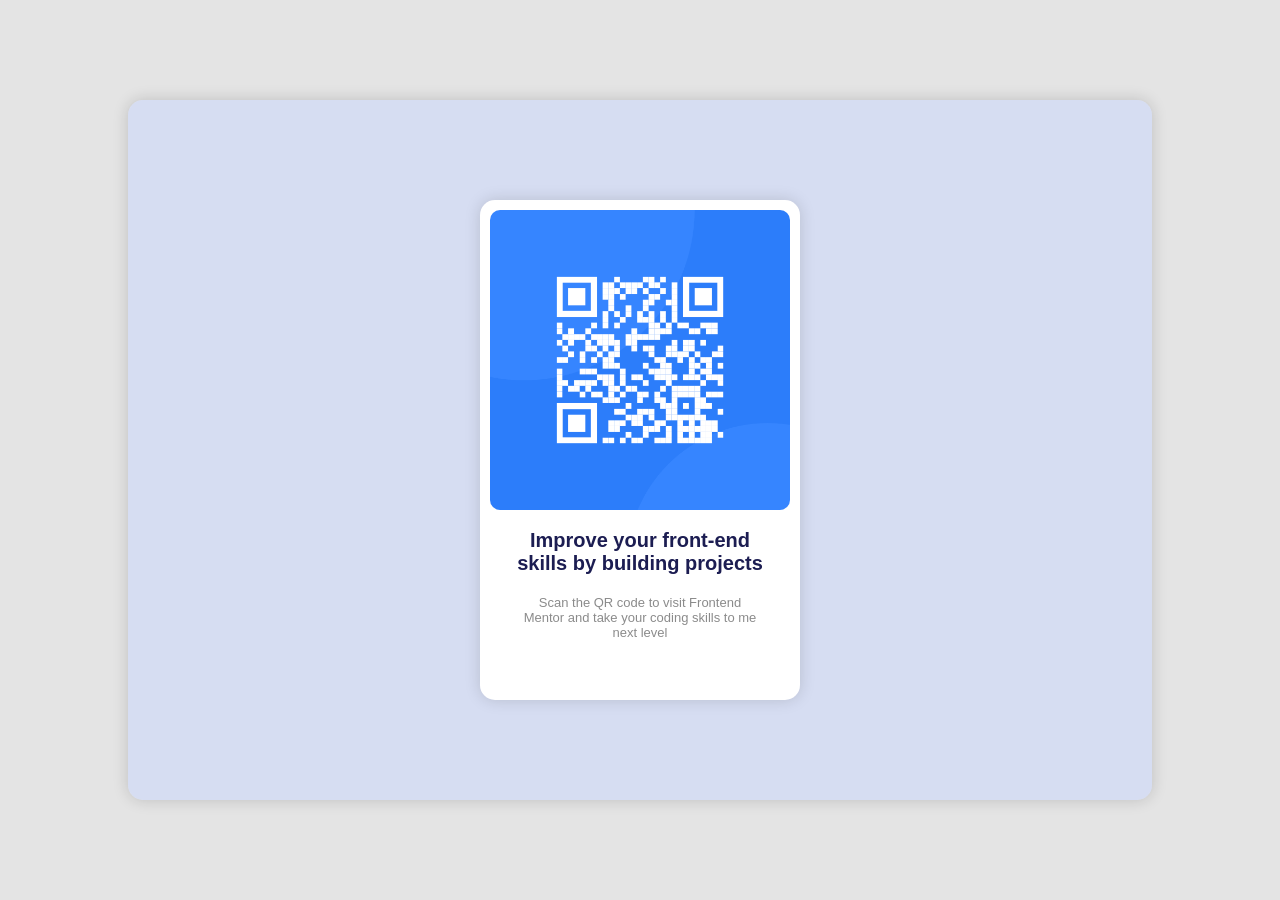
<file: index.html>
<!DOCTYPE html>
<html lang="en">
<head>
    <meta charset="UTF-8">
    <meta name="viewport" content="width=device-width, initial-scale=1.0">
    <title>Document</title>
    <link rel="stylesheet" href="css/style.css">
    <link rel="stylesheet" href="css/desktopscreen.css">
    <link rel="shortcut icon" href="img/favicon-32x32.png" type="image/png">
</head>
<body>
    <main>
        <div class="back">
            <div class="container">
                <img src="img/image-qr-code.png" alt="qr code">
                <h2>Improve your front-end skills by building projects</h2>
                <p>Scan the QR code to visit Frontend Mentor and take your coding skills to me next level</p>
            </div>
        </div>

    </main>
</body>
</html>
</file>
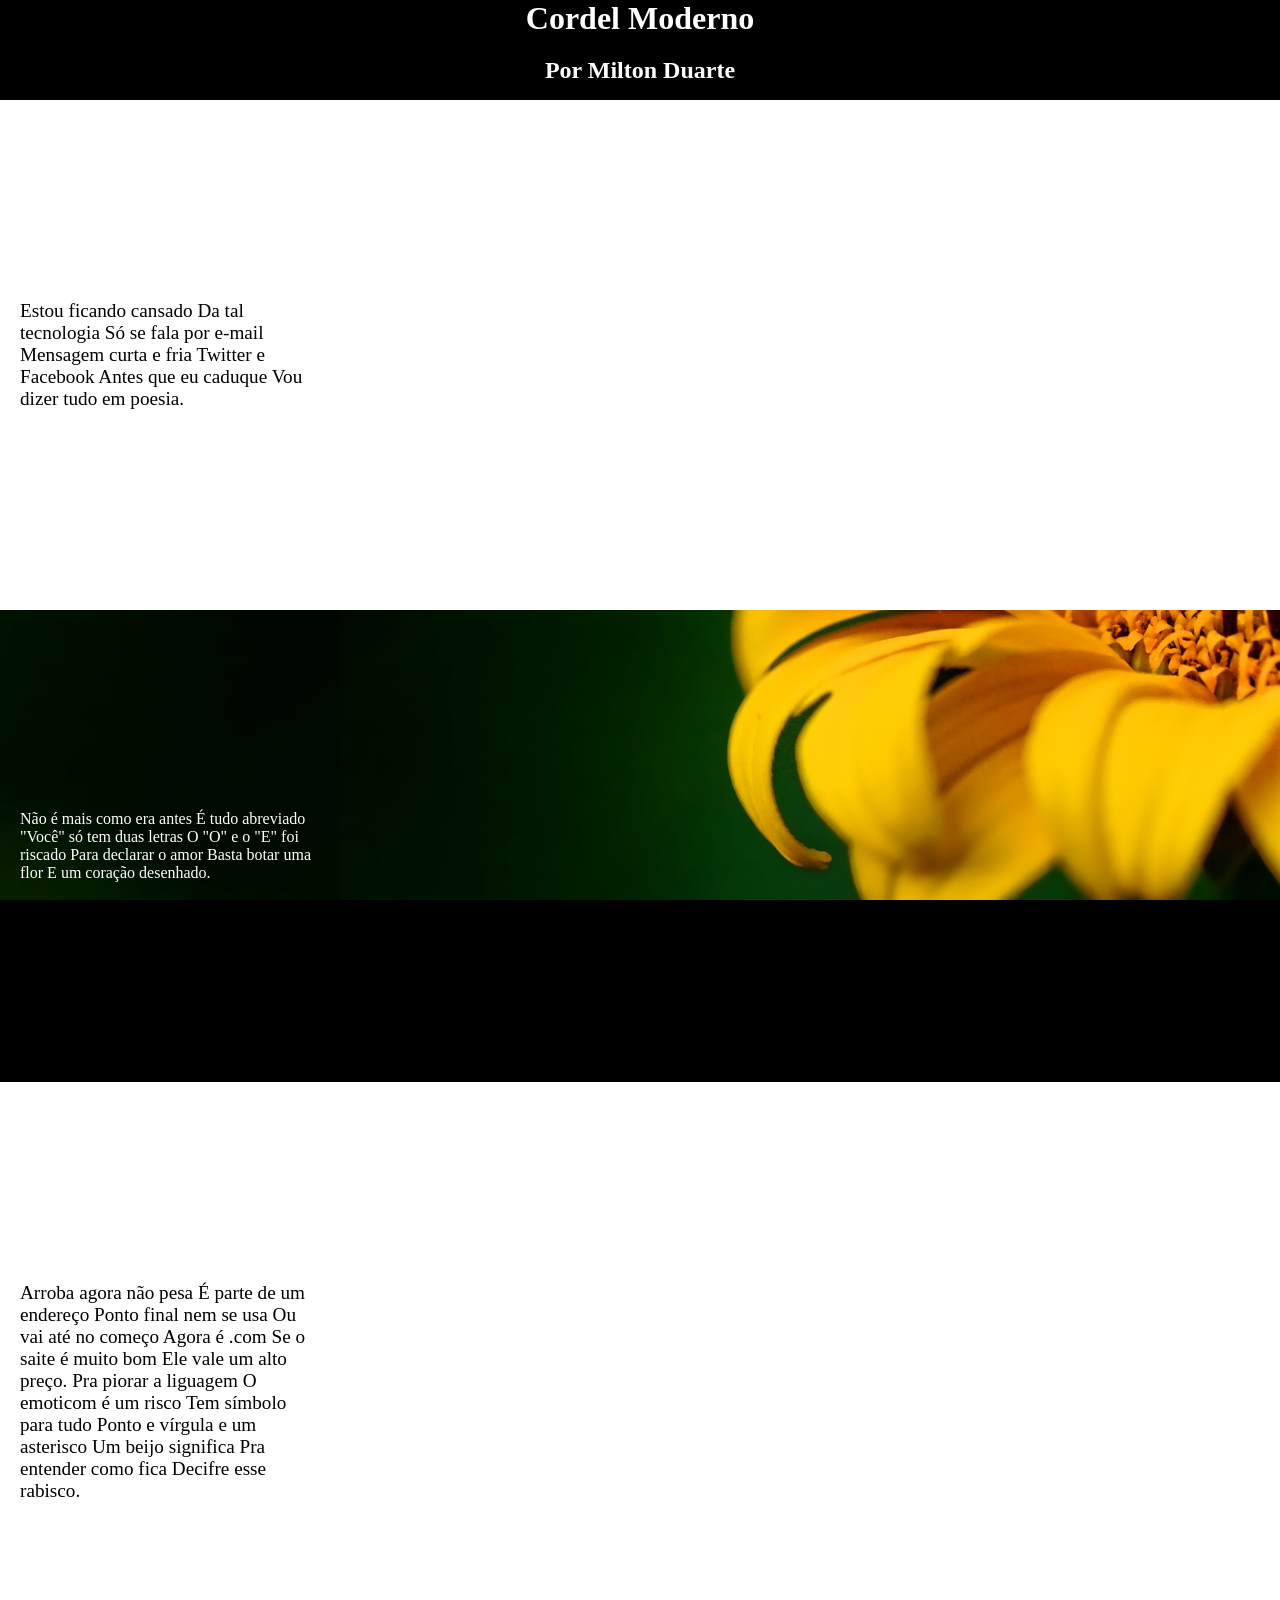
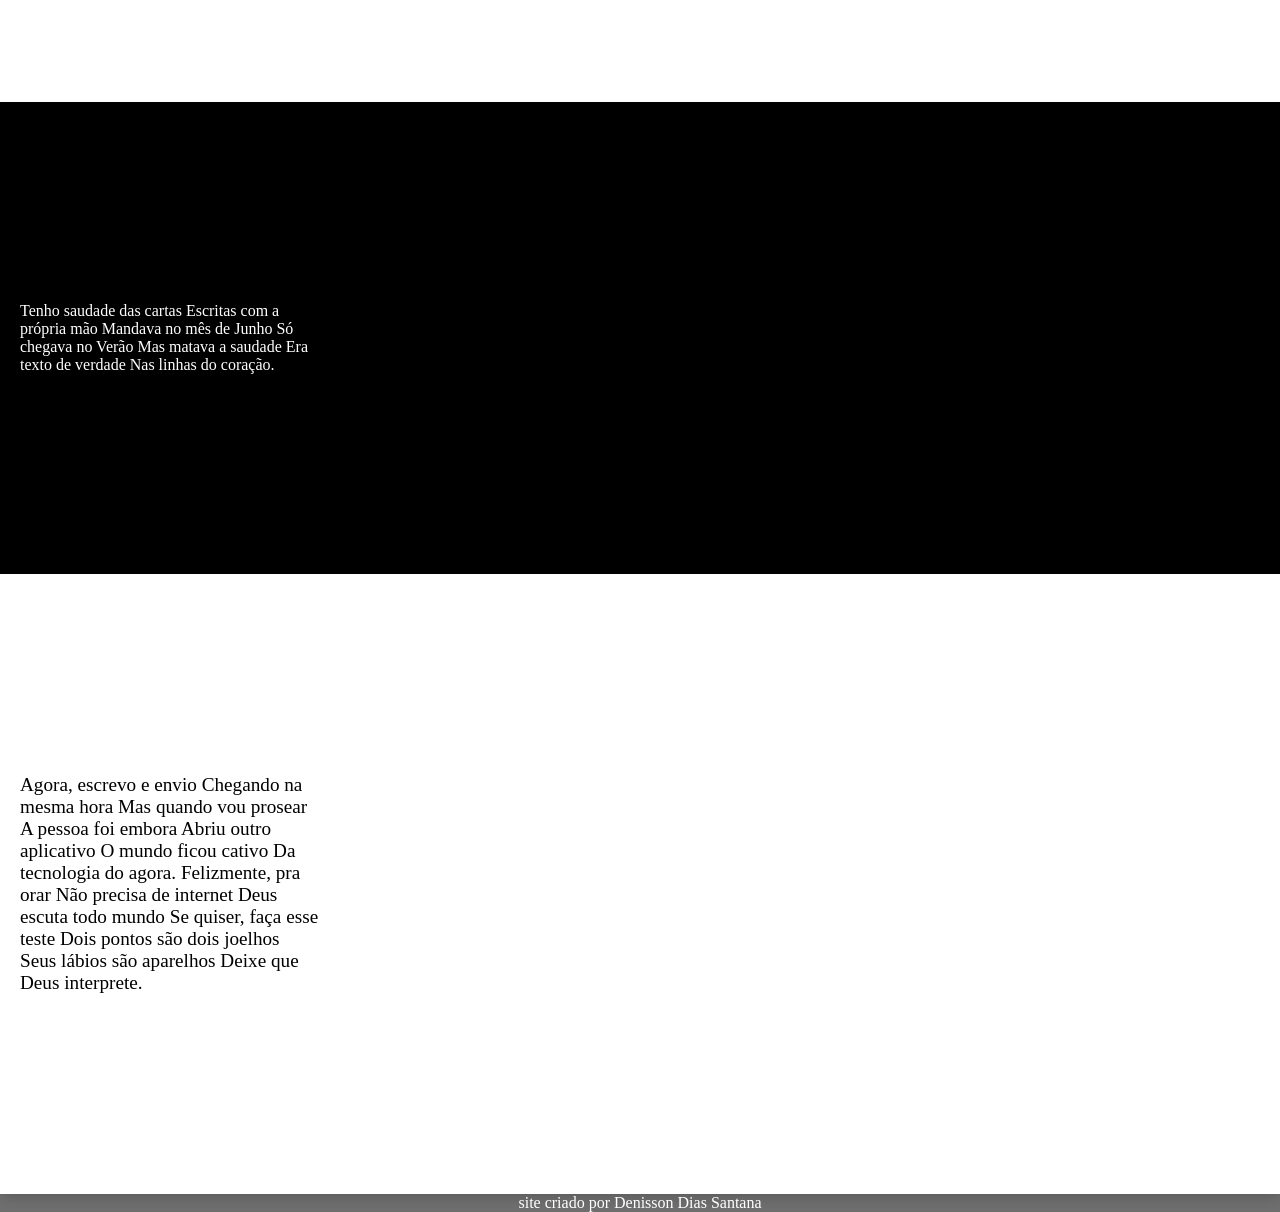
<file: desafio12/index.html>
<!DOCTYPE html>
<html lang="pt-br">
<head>
    <meta charset="UTF-8">
    <meta name="viewport" content="width=device-width, initial-scale=1.0">
    <title>Cordel</title>
    <link rel="stylesheet" href="style.css">
</head>
<body>
<header>
    <h1>Cordel Moderno</h1>
    
    <h2>Por <a href="https://www.recantodasletras.com.br/poesias/3186743" target="_blank" rel="externo">Milton Duarte</a></h2>
</header>

    <section>
      <article id="a1">
        
        <p id="p1">Estou ficando cansado
            Da tal tecnologia
            Só se fala por e-mail
            Mensagem curta e fria
            Twitter e Facebook
            Antes que eu caduque
            Vou dizer tudo em poesia.</p>
       
            </article>
         <article id="a2">
            <p id="p2">
             Não é mais como era antes
            É tudo abreviado
            "Você" só tem duas letras
            O "O" e o "E" foi riscado
            Para declarar o amor
            Basta botar uma flor
            E um coração desenhado.
            </p>
         </article>

         <article id="a1">
            <p id="p1">Arroba agora não pesa
                É parte de um endereço
                Ponto final nem se usa
                Ou vai até no começo
                Agora é .com
                Se o saite é muito bom
                Ele vale um alto preço.
                
                Pra piorar a liguagem
                O emoticom é um risco
                Tem símbolo para tudo
                Ponto e vírgula e um asterisco
                Um beijo significa
                Pra entender como fica
                Decifre esse rabisco.</p>
            </article>

            <article id="a4">
                <p id="p4">Tenho saudade das cartas
                    Escritas com a própria mão
                    Mandava no mês de Junho
                    Só chegava no Verão
                    Mas matava a saudade
                    Era texto de verdade
                    Nas linhas do coração.</p>
                </article>

                    <article id="a1">
                    <p id="p1">Agora, escrevo e envio
                        Chegando na mesma hora
                        Mas quando vou prosear
                        A pessoa foi embora
                        Abriu outro aplicativo
                        O mundo ficou cativo
                        Da tecnologia do agora.
                        
                        Felizmente, pra orar
                        Não precisa de internet
                        Deus escuta todo mundo
                        Se quiser, faça esse teste
                        Dois pontos são dois joelhos
                        Seus lábios são aparelhos
                        Deixe que Deus interprete.</p>
                    </article>
      </article>
    </section>

    <footer>
        <p>site criado por Denisson Dias Santana</p>
    </footer>
    
</body>
</html>
</file>
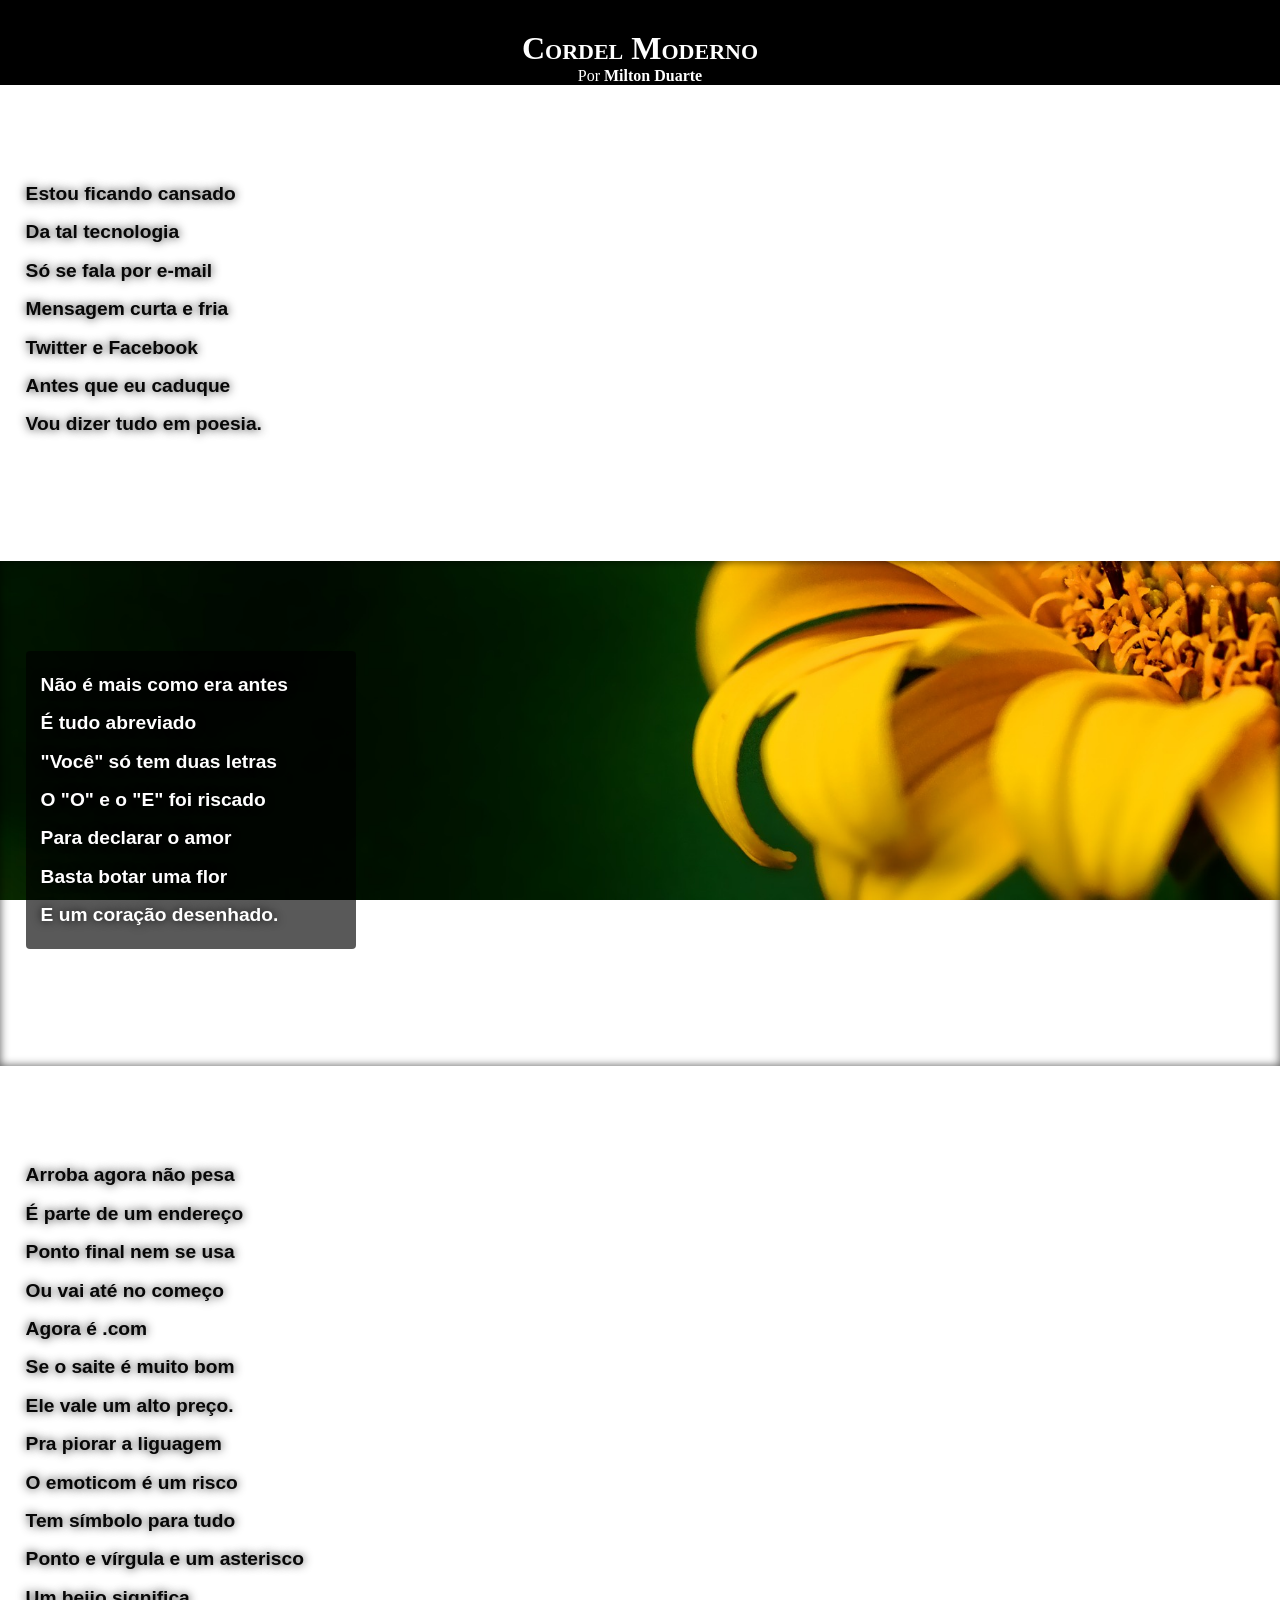
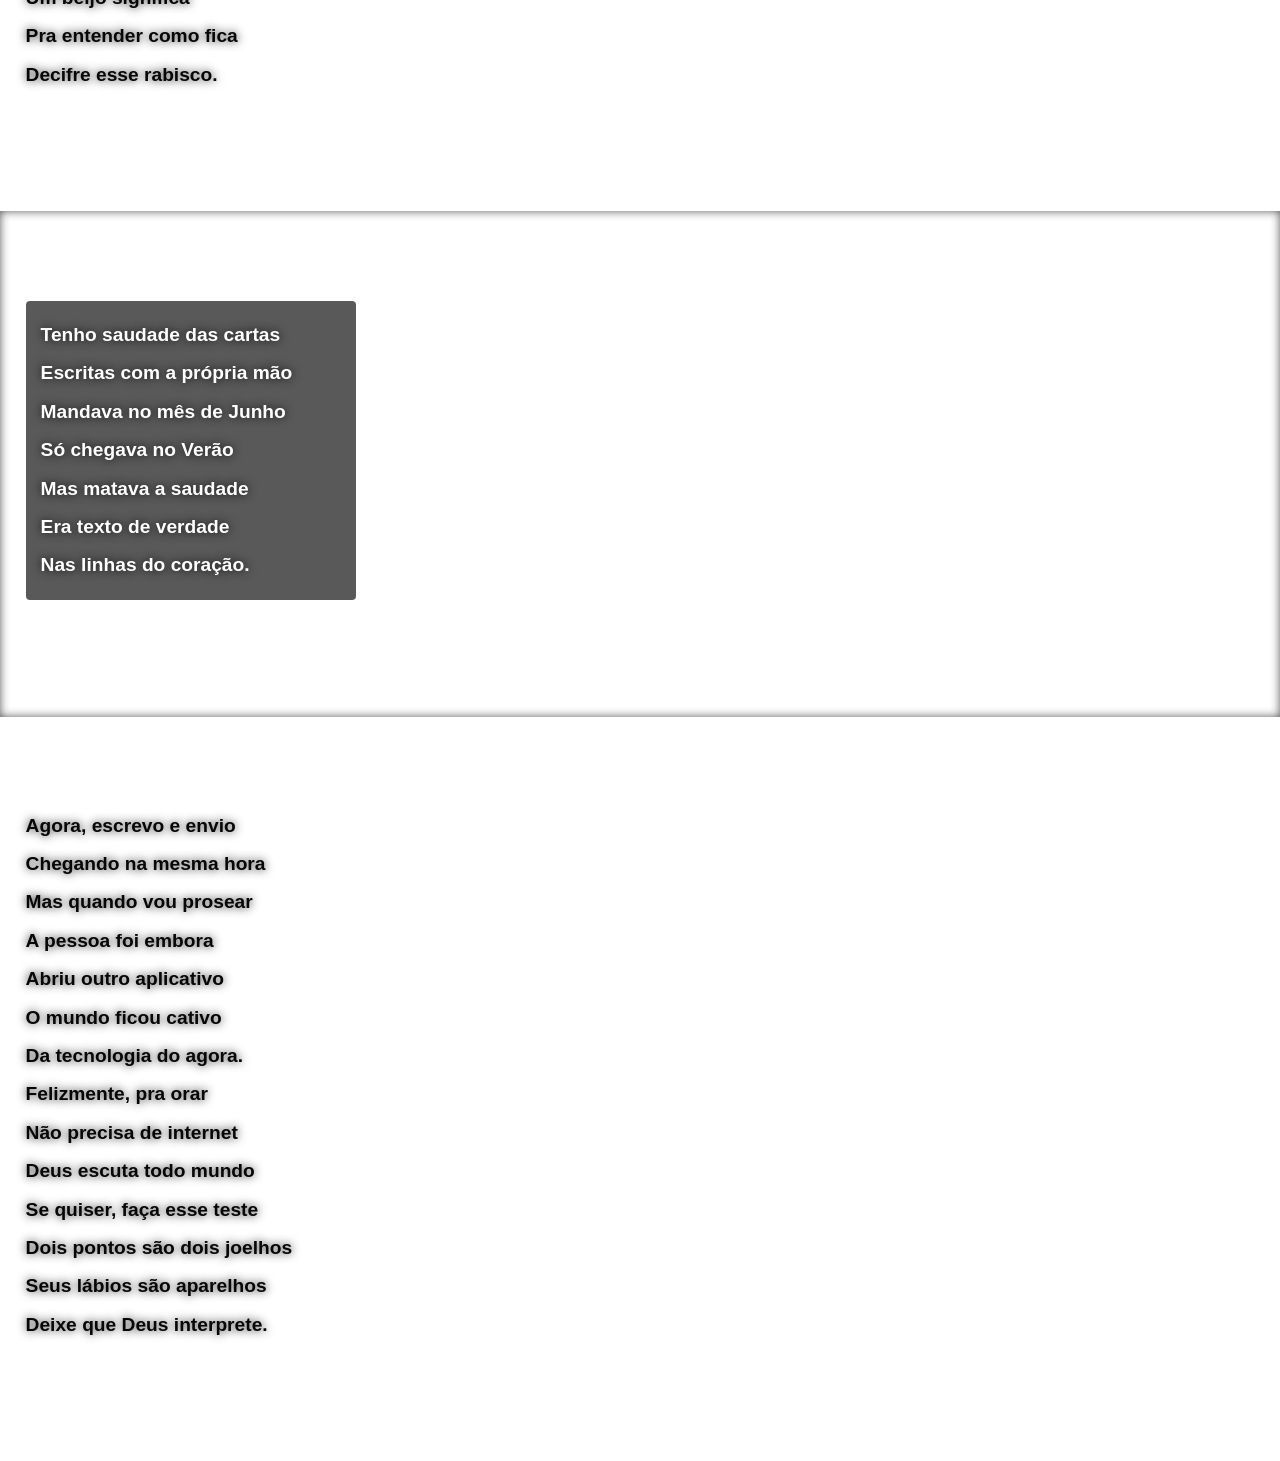
<file: exercicioCordel/index.html>
<!DOCTYPE html>
<html lang="pt-br">
<head>
    <meta charset="UTF-8">
    <meta name="viewport" content="width=device-width, initial-scale=1.0">
    <title>Cordel Moderno</title>
    <link rel="stylesheet" href="estilo/style.css">
</head>
<body>
    <header>
        <h1>Cordel Moderno</h1>
        <p> Por<a href="https://www.recantodasletras.com.br/poesias/3186743" target="_blank" rel="external"> Milton Duarte</a></p>
    </header>
    
    
    <main>
        <section class="normal">
            
                <p>
                    Estou ficando cansado<br>
                    Da tal tecnologia<br>
                    Só se fala por e-mail<br>
                    Mensagem curta e fria<br>
                    Twitter e Facebook<br>
                    Antes que eu caduque<br>
                    Vou dizer tudo em poesia.<br>
                </p>
        </section >
        
        
   
        
            <section class="img" id="img01">
                <p>
                    Não é mais como era antes<br>
                    É tudo abreviado<br>
                    "Você" só tem duas letras<br>
                    O "O" e o "E" foi riscado<br>
                    Para declarar o amor<br>
                    Basta botar uma flor<br>
                    E um coração desenhado.<br>
                </p>
            </section>
        
        
        
        
        
            <section class="normal">
                <p>
                    Arroba agora não pesa<br>
                    É parte de um endereço<br>
                    Ponto final nem se usa<br>
                    Ou vai até no começo<br>
                    Agora é .com<br>
                    Se o saite é muito bom<br>
                    Ele vale um alto preço.<br>
                    Pra piorar a liguagem<br>
                    O emoticom é um risco<br>
                    Tem símbolo para tudo<br>
                    Ponto e vírgula e um asterisco<br>
                    Um beijo significa<br>
                    Pra entender como fica<br>
                    Decifre esse rabisco.<br>
                </p>
            </section>
        
        
    
        
        
            <section class="img" id="img02">
                <p>
                    Tenho saudade das cartas<br>
                    Escritas com a própria mão<br>
                    Mandava no mês de Junho<br>
                    Só chegava no Verão<br>
                    Mas matava a saudade<br>
                    Era texto de verdade<br>
                    Nas linhas do coração.<br>
                </p>
            </section>
        
        
   
        
        
            <section class="normal">
                <p>
                    Agora, escrevo e envio<br>
                    Chegando na mesma hora<br>
                    Mas quando vou prosear<br>
                    A pessoa foi embora<br>
                    Abriu outro aplicativo<br>
                    O mundo ficou cativo<br>
                    Da tecnologia do agora.<br>
                    Felizmente, pra orar<br>
                    Não precisa de internet<br>
                    Deus escuta todo mundo<br>
                    Se quiser, faça esse teste<br>
                    Dois pontos são dois joelhos<br>
                    Seus lábios são aparelhos<br>
                    Deixe que Deus interprete.<br>
                </p>
            </section>
        
    </main>

    <footer>


    </footer>
</body>
</html>
</file>
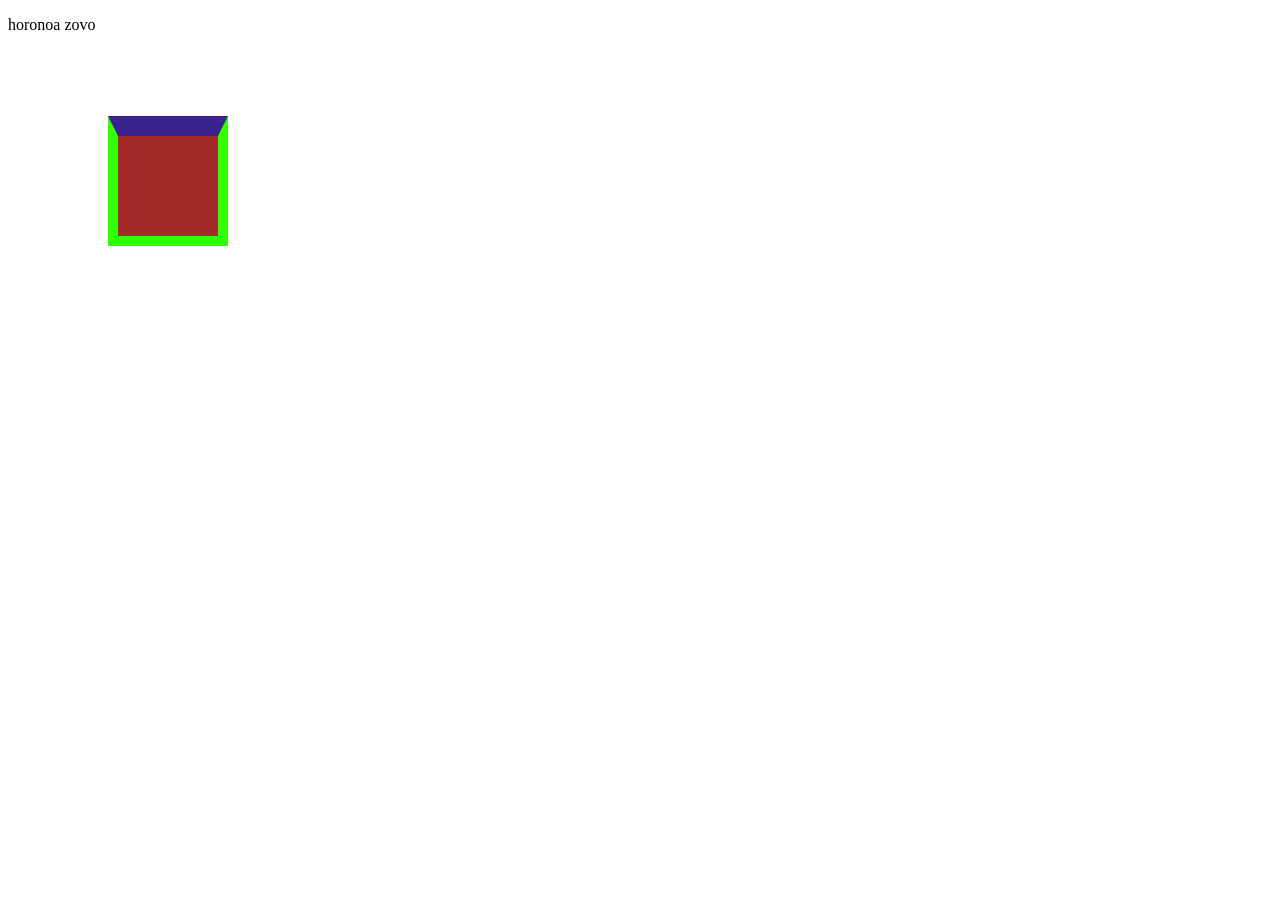
<file: ani.html>
<!DOCTYPE html>
<html lang="pt-br">
<head>
    <meta charset="UTF-8">
    <meta name="viewport" content="width=device-width, initial-scale=1.0">
    <title>Document</title>

    <style>


        body{
            width: 100%;
            height: 100%;
        }
        .container{
            position: relative;
            width: 100%;
            height: 100%;
        }
        .ani{
            background-color: brown;
            position: absolute;
            left: 100px;
            top: 100px;
            width: 100px;
            height: 100px;
            border: 10px solid rgb(51, 255, 0);
            border-top: 20px solid rgb(58, 35, 142);


            animation: anima 10s linear infinite;
        }

        @keyframes anima {
            to{
                transform: rotate(360deg);
            }
        }

    </style>
</head>
<body>
    <div class="container"><div class="ani"></div></div>

    <div class="cont">

        <div class="texto">
            <p>horonoa zovo</p>
        </div>
    </div>
    

</body>
</html>
</file>
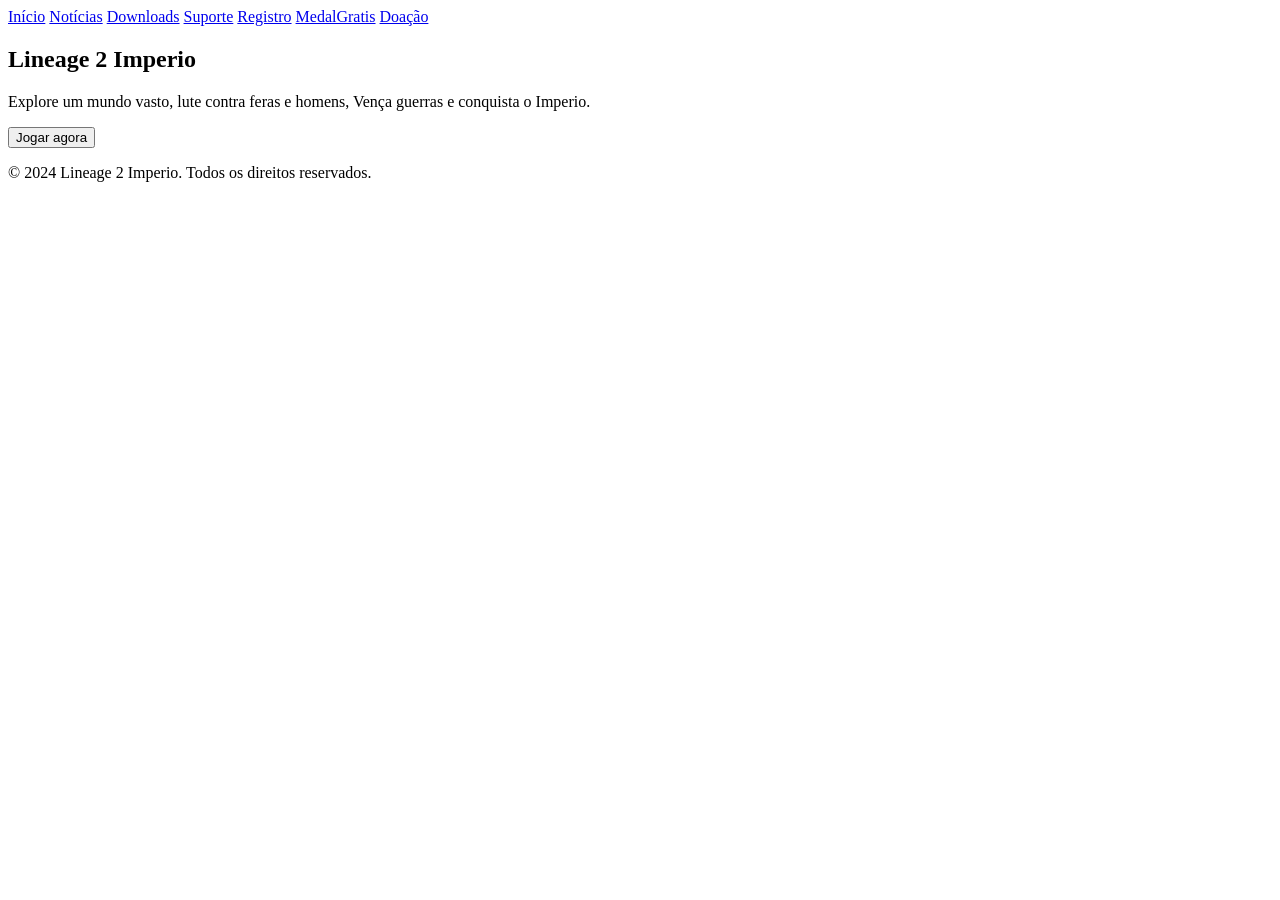
<file: cadastro/indexhome.html>
<!DOCTYPE html>
<html lang="pt-br">
<head>
    <meta charset="UTF-8">
    <meta name="viewport" content="width=device-width, initial-scale=1.0">
    <title>L2 Imperio - Página Inicial</title>
    <link rel="stylesheet" href="style/homepagstyle.css">
    <link rel="shortcut icon" href="favicon/favicon.jpg" type="image/jpg">
    <link rel="preconnect" href="https://fonts.googleapis.com">
    <link rel="preconnect" href="https://fonts.gstatic.com" crossorigin>
    <link href="https://fonts.googleapis.com/css2?family=Bebas+Neue&family=Orbitron:wght@400..900&display=swap" rel="stylesheet">
</head>
<body>
    <header > 
        <nav>
            <a href="../indexhome.html">Início</a>
            <a href="../indexhome.html">Notícias</a>
            <a  href="pag/pagedownl.html">Downloads</a>
            <a href="../indexhome.html">Suporte</a>
            <a href="../indexhome.html">Registro</a>
            <a href="../indexhome.html">MedalGratis</a>
            <a href="../indexhome.html">Doação</a>
        </nav>
    </header>

    <section  class="titulo">
        
        <h1 id="titulo">Lineage 2 Imperio</h1>
        <p>Explore um mundo vasto, lute contra feras e homens, Vença guerras e conquista o Imperio.</p>
        <button id="btjogar">Jogar agora</button>
    </section>

    <section class="infor">
   
    </section>
    <footer>
        <p>&copy; 2024 Lineage 2 Imperio. Todos os direitos reservados.</p>
    </footer>
</body>
</html>
</file>
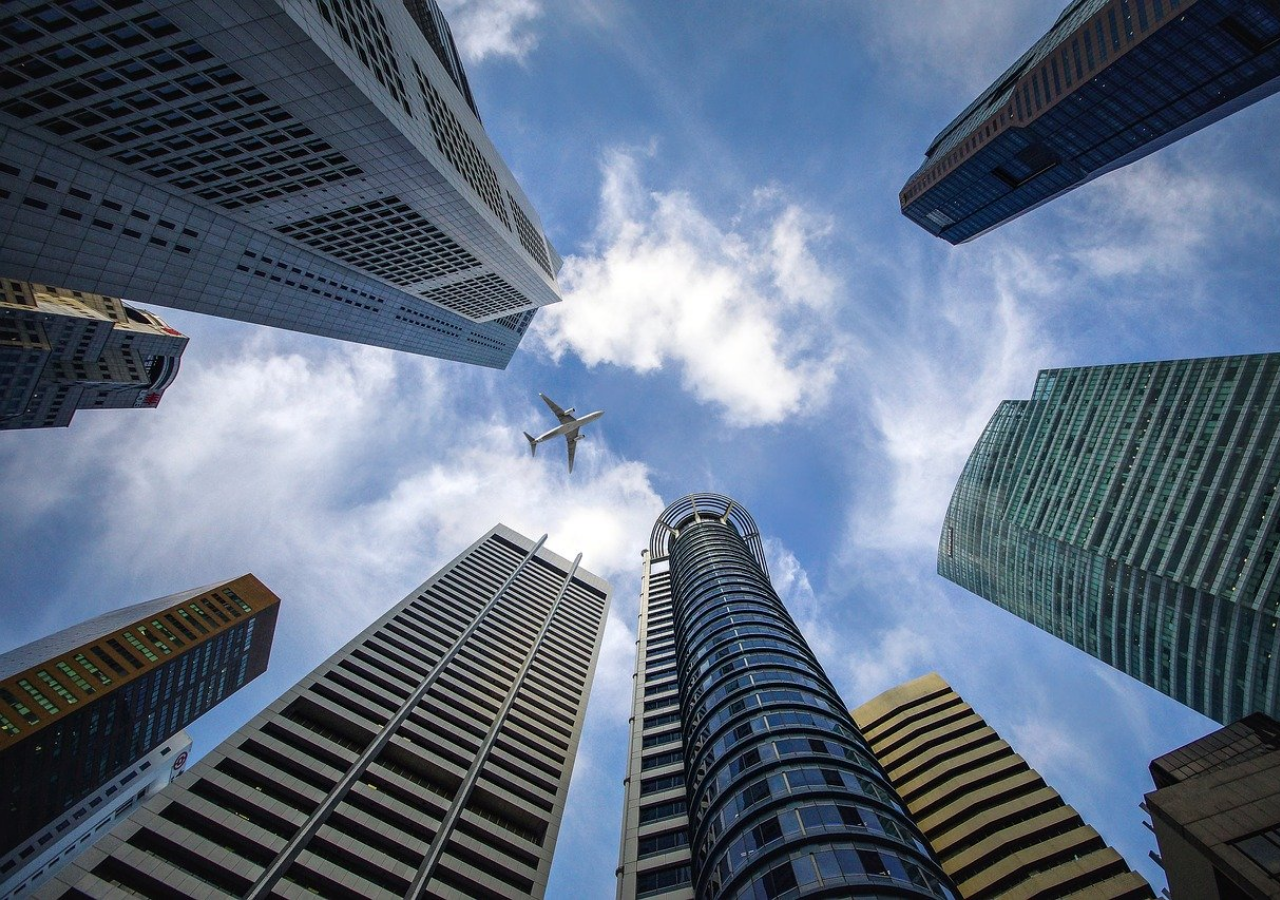
<file: exe22/fundo3.html>
<!DOCTYPE html>
<html lang="pt-br">
<head>
    <meta charset="UTF-8">
    <meta name="viewport" content="width=device-width, initial-scale=1.0">
    <title>Document</title>
    <style>
        body{

            background-image: url(img/wallpaper002.jpg);
            background-repeat: no-repeat;
            background-size: 100%; 
            background-size: cover; 
            background-attachment: fixed;
            /*Shorthand - background 
            color > image > position > repeat > size > attachemnt
            */
            

        }

        main{
            max-width: 800px;
            min-width: 400px;
            height: 2000px;
            border: 1px solid black;
            background-color: brown;
            border-radius: 20px;
            
            box-shadow: 0px 0px 10px rgba(0, 0, 0, 0.747);
        }

    </style>
</head>
<body>

  <section>


  </section>

  <section>

    
  </section>
    
</body>
</html>
</file>
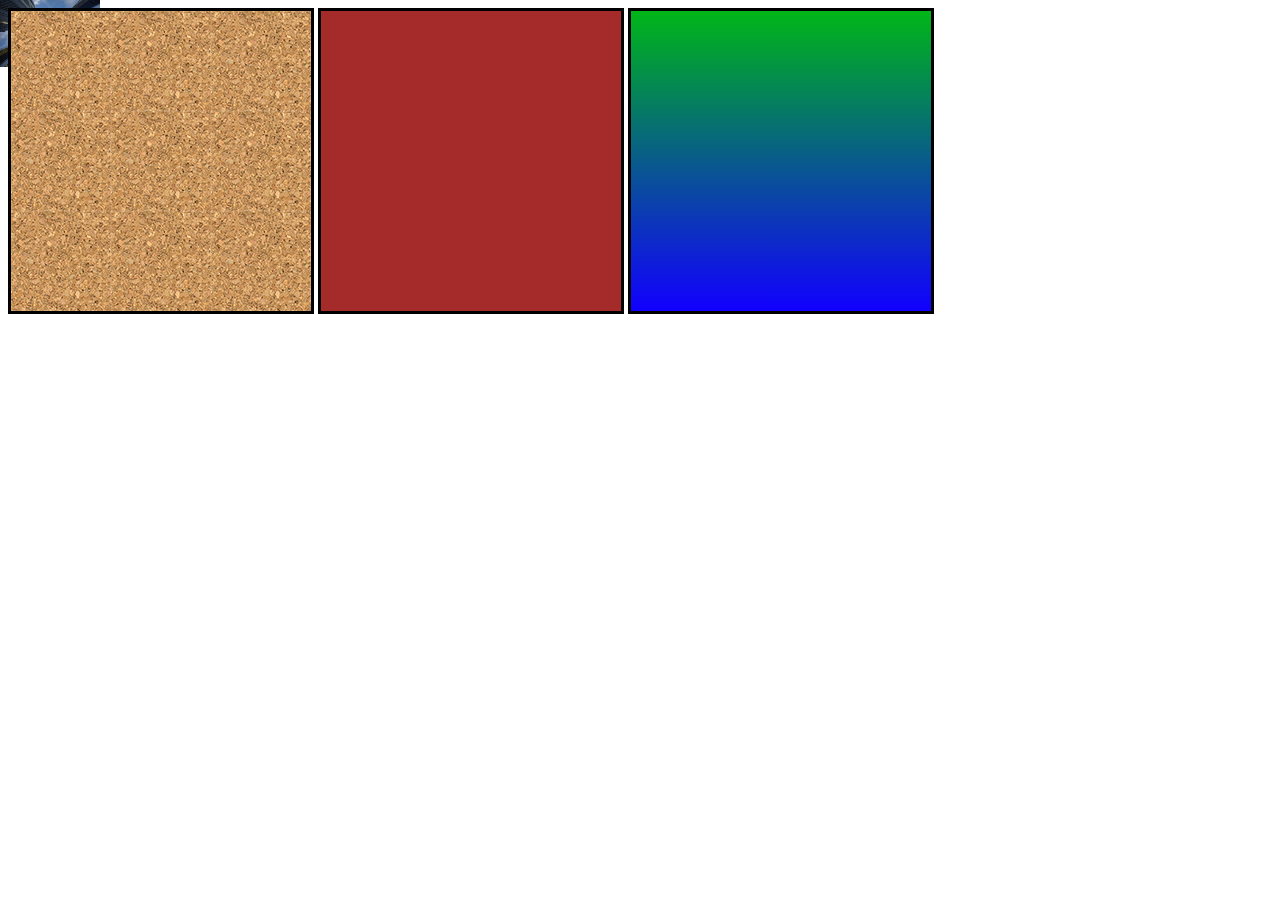
<file: exe22/fundos.html>
<!DOCTYPE html>
<html lang="pt-br">
<head>
    <meta charset="UTF-8">
    <meta name="viewport" content="width=device-width, initial-scale=1.0">
    <title>fundos imagem</title>
    <style>
        div.quadrado{
            border: 3px solid black;
            width: 300px;
            height: 300px;
            display: inline-block;


        }  
        body{
            height: 100vh;
            background-image: url(img/wallpaper002.jpg);
            background-size: 100px;
            background-repeat: no-repeat;
            
            background-position: left bottom , ;
        } 

        #q1{
            background-image: url(img/pattern004.png);
            background-position: left bottom;
        }
        #q2{
            background-color: brown;
        }
        #q3{
            background-image: linear-gradient(to top ,rgb(17, 0, 255), rgb(0, 182, 24));
        }

    </style>
</head>
<body>
    <div class="quadrado" id="q1"></div>
    <div class="quadrado" id="q2"></div>
    <div class="quadrado" id="q3"></div>
</body>
</html>
</file>
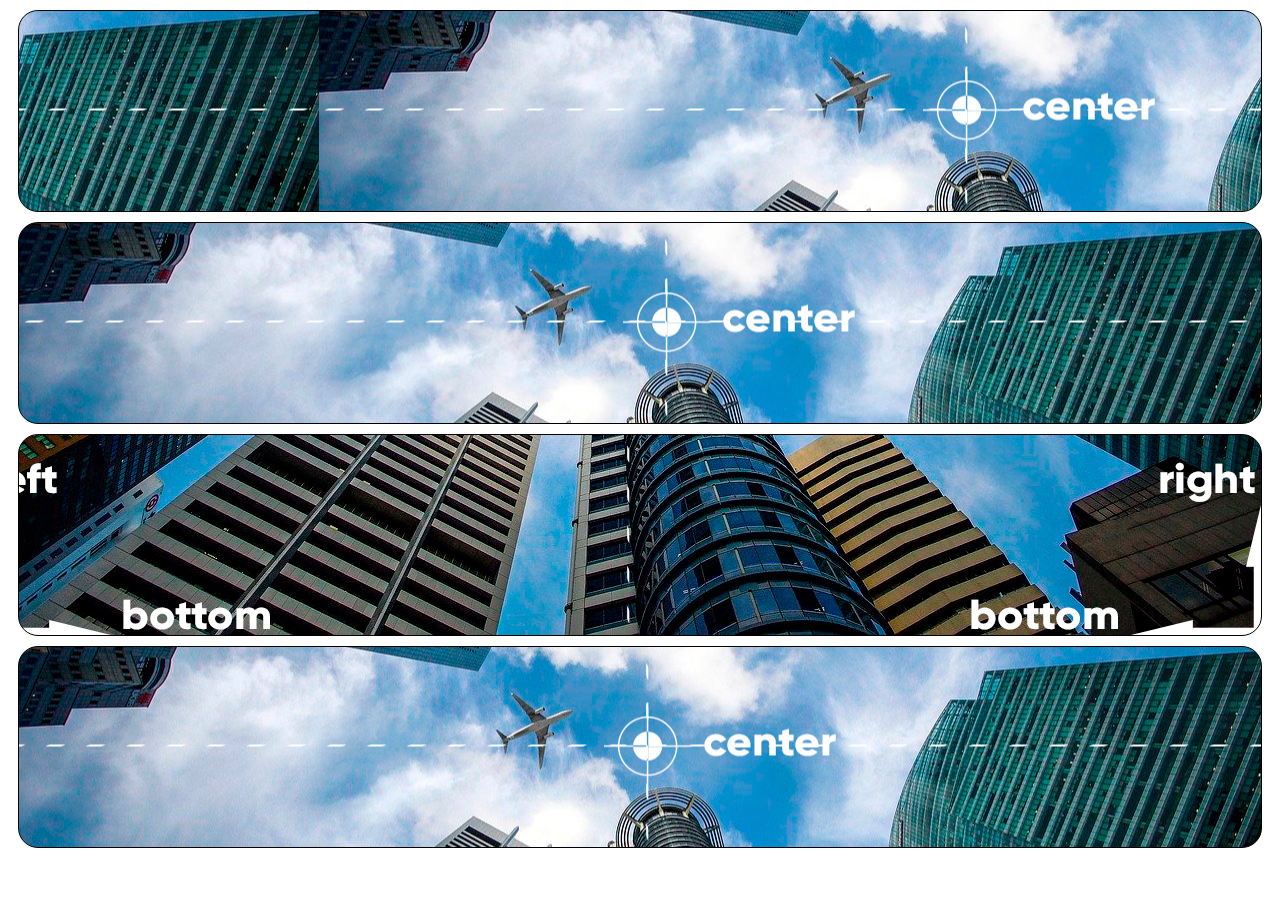
<file: exe22/fundos02.html>
<!DOCTYPE html>
<html lang="pt-br">
<head>
    <meta charset="UTF-8">
    <meta name="viewport" content="width=device-width, initial-scale=1.0">
    <title>Document</title>
    <style>
        div.bloco{
            border: 1px solid black;
            height: 200px;
            border-radius: 20px;
            margin: 10px;
            background-image: url(img/wallpaper003.jpg);
            
            
        }

        #q1{
            background-position: left top;
            background-position: 300px;
        }
        #q2{
            background-position: left center;
        }
        #q3{
            background-position: right bottom;
        }

        #q4{
            background-position: center center;
        }
    </style>
</head>
<body>

    <div class="bloco" id="q1"></div>
    <div class="bloco" id="q2"></div>
    <div class="bloco" id="q3"></div>
    <div class="bloco" id="q4"></div>
    
</body>
</html>
</file>
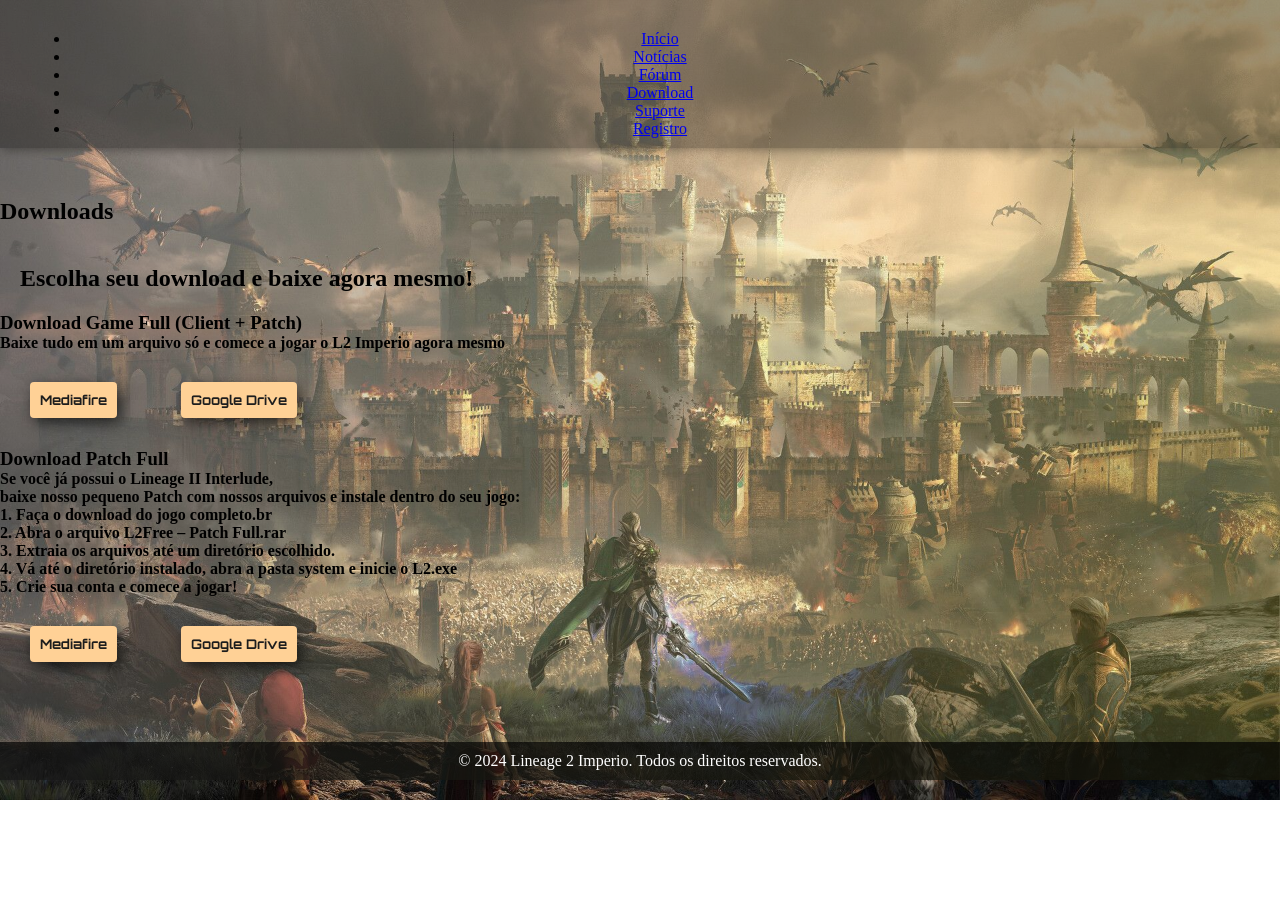
<file: cadastro/pag/download.html>
<!DOCTYPE html>
<html lang="pt-br">
<head>
    <meta charset="UTF-8">
    <meta name="viewport" content="width=device-width, initial-scale=1.0">
    <link rel="shortcut icon" href="../favicon/favicon.jpg" type="image/png">
    <link rel="stylesheet" href="../style/styledownload.css">
    
    <link rel="preconnect" href="https://fonts.googleapis.com">
    <link rel="preconnect" href="https://fonts.gstatic.com" crossorigin>
    <link href="https://fonts.googleapis.com/css2?family=Bebas+Neue&family=Orbitron:wght@400..900&display=swap" rel="stylesheet">
    <title> Download Imperio </title>
</head>
<body>

    <header>     
        <nav>    
            <ul id="menusup">
                <li id="listamenu"><a id="itemmenu" href="../indexhome.html">Início</a></li>
                <li id="listamenu"><a id="itemmenu" href="#">Notícias</a></li>
                <li id="listamenu"><a id="itemmenu" href="#">Fórum</a></li>
                <li id="listamenu"><a id="itemmenu" href="pag/download.html">Download</a></li>
                <li id="listamenu"><a id="itemmenu" href="#">Suporte</a></li>
                <li id="listamenu"><a id="itemmenu" href="http://localhost/cadastro/index.php">Registro</a></li>  
            </ul>
        </nav>

    </header>
    <section id="titulo">
    <h1>Downloads</h1>
    <h2>Escolha seu download e baixe agora mesmo!</h2>
    </section >
    <section id="downfull">
        <h3>Download Game Full (Client + Patch)</h3>
        <h4>Baixe tudo em um arquivo só  e comece a jogar o L2 Imperio agora mesmo</h4>
        <button id="player-download">Mediafire</button>
        <button id="player-download">Google Drive</button>
    </section>

    <section id="downpath">
        <h3>Download Patch Full</h3>
        <h4>Se você já possui o Lineage II Interlude, <br> baixe nosso pequeno Patch com nossos arquivos e instale dentro do seu jogo:</h4>
        <h4>1. Faça o download do jogo completo.br <br>
            2. Abra o arquivo L2Free – Patch Full.rar <br>
            3. Extraia os arquivos até um diretório escolhido. <br>
            4. Vá até o diretório instalado, abra a pasta system e inicie o L2.exe <br>
            5. Crie sua conta e comece a jogar!</h4>
            <button id="player-download">Mediafire</button>
            <button id="player-download">Google Drive</button>
    </section>

    <footer>
        <p>&copy; 2024 Lineage 2 Imperio. Todos os direitos reservados.</p>
    </footer>
</body>
</html>
</file>
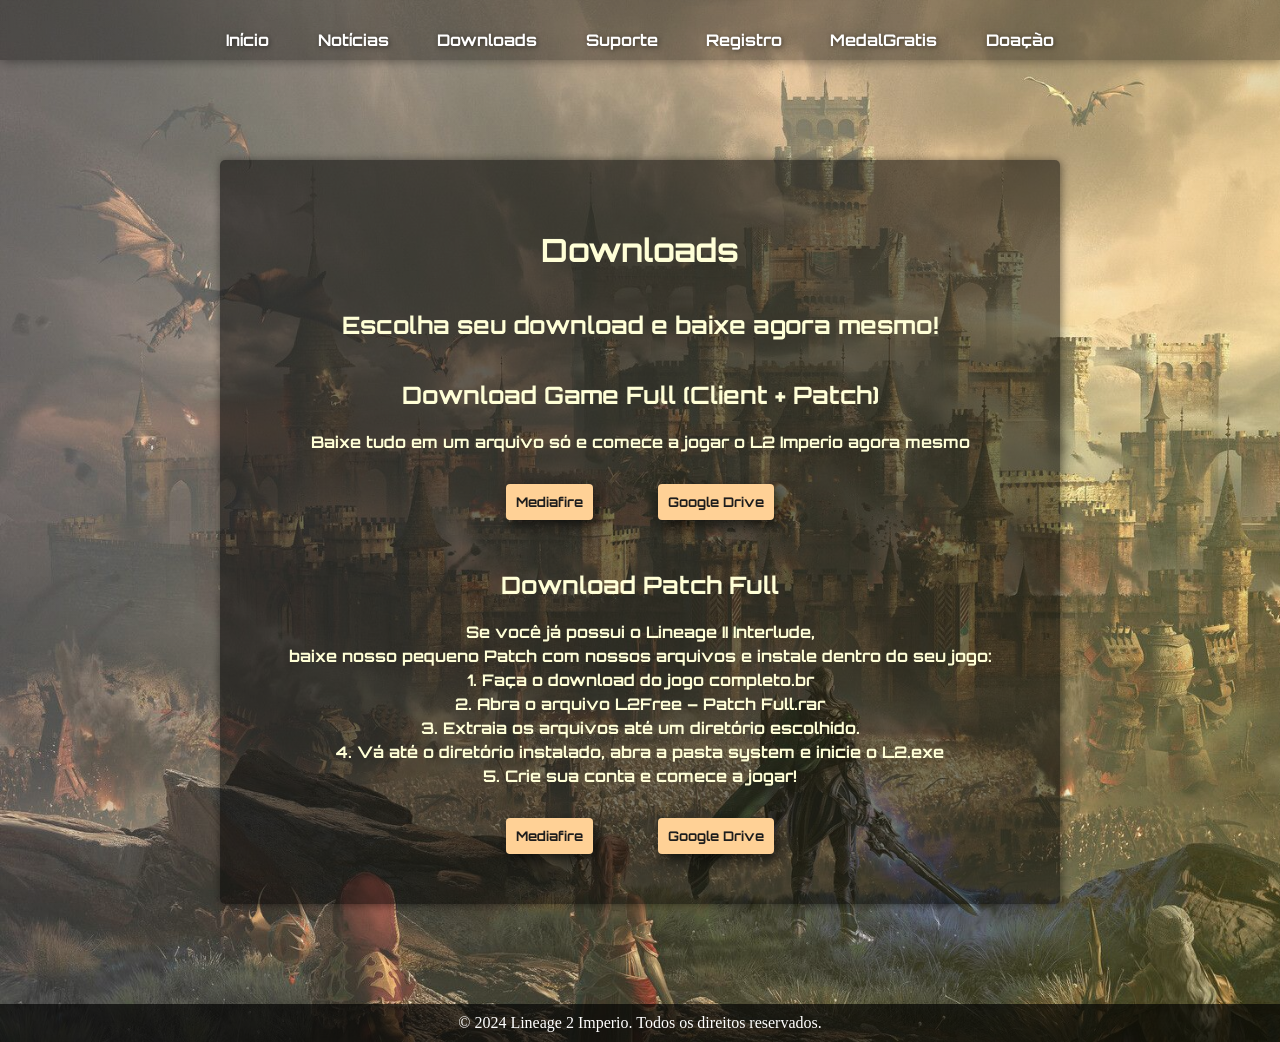
<file: cadastro/pag/pagedownl.html>
<!DOCTYPE html>
<html lang="pt-br">
<head>
    <meta charset="UTF-8">
    <meta name="viewport" content="width=device-width, initial-scale=1.0">
    <title>Download</title>
    <link rel="shortcut icon" href="../favicon/favicon.jpg" type="image/jpg">
    <link rel="stylesheet" href="../style/styledownload.css">
    
    <link rel="preconnect" href="https://fonts.googleapis.com">
    <link rel="preconnect" href="https://fonts.gstatic.com" crossorigin>
    <link href="https://fonts.googleapis.com/css2?family=Bebas+Neue&family=Orbitron:wght@400..900&display=swap" rel="stylesheet">
</head>
<body>
    <header>
        <nav>
            <a href="../indexhome.html">Início</a>
            <a href="../indexhome.html">Notícias</a>
            <a  href="#">Downloads</a>
            <a href="../indexhome.html">Suporte</a>
            <a href="../indexhome.html">Registro</a>
            <a href="../indexhome.html">MedalGratis</a>
            <a href="../indexhome.html">Doação</a>
        </nav>
    </header>

    <main>
        <h1>Downloads</h1>
        <h2>Escolha seu download e baixe agora mesmo!</h2>

        <section class="bloco1">
            <h2>Download Game Full (Client + Patch)</h2>
            <p>Baixe tudo em um arquivo só  e comece a jogar o L2 Imperio agora mesmo</p>
            <button>Mediafire</button>
            <button>Google Drive</button>
        </section>

        <section class="bloco1">
            <h2>Download Patch Full</h2>
            <p>Se você já possui o Lineage II Interlude, <br> baixe nosso pequeno Patch com nossos arquivos e instale dentro do seu jogo:</p>
            <p>1. Faça o download do jogo completo.br <br>
            2. Abra o arquivo L2Free – Patch Full.rar <br>
            3. Extraia os arquivos até um diretório escolhido. <br>
            4. Vá até o diretório instalado, abra a pasta system e inicie o L2.exe <br>
            5. Crie sua conta e comece a jogar!</p>
            <button>Mediafire</button>
            <button>Google Drive</button>

        </section>
    </main>

    <footer>
        <p>&copy; 2024 Lineage 2 Imperio. Todos os direitos reservados.</p>
    </footer>
</body>
</html>
</file>
<file: css/style.css>
@charset "UTF-8";


body{
    background-color: rgb(228, 228, 228);
    font-family: Arial, Helvetica, sans-serif;
}
div.back{
    position: absolute;
    background-color: rgba(203, 215, 255, 0.534);
    width: 90%;
    height: 700px;
    border-radius: 15px;
    box-shadow: 0 0 16px rgba(0, 0, 0, 0.164);
    left: 50%;
    top: 50%;
    transition: 0.3s;
    transform: translate(-50%,-50%);

}
div.container{
    position: absolute;
    box-shadow: 0 0 16px rgba(0, 0, 0, 0.144);
    width: 320px;
    height: 500px;
    background-color: rgb(255, 255, 255);
    border-radius: 15px;
    top: 50%;
    left: 50%;
    transform: translate(-50%, -50%);
    
}
div.container > img{
    position: absolute;
    
    width: 300px;
    border-radius: 10px;
    top: 32%;
    left: 50%;
    transform: translate(-50%, -50%);
}
h2, p{
    position: absolute;
}

div.container> h2{
    text-align: center;
    color: rgb(28, 29, 82);
    font-size: 20px;
    
    width: 263px;
    top: 66%;
    left: 50%;
    transform: translate(-50%,-40%);
    
}
div.container> p{
    
    text-align: center;
    color: rgb(139, 139, 139);
    width: 233px;
    font-size: 13px;
    top: 80%;
    left: 50%;
    transform: translate(-50%,-40%);
}
</file>
<file: css/desktopscreen.css>
@charset "UTF-8";

@media screen and (min-width: 1000px) {

    div.back{
        transition: 0.3s;
        width: 80%;
    }

}
</file>
<file: desafio12/style.css>
@charset "UTF-8";

body{
margin: 0;
padding: 0;

}

h1{
    margin: 0;
    color: white;
    text-align: center;
}
h2{
    color: white;
    text-align: center;
}

a{
    text-align: center;
    color: white;
    text-decoration: none;
    font-weight: bold;
}
header{
    background-color: rgb(0, 0, 0);
    width: auto;
    height: 100px;
}
article#a1{
    margin: 0px;
    background-color: rgb(255, 255, 255);
    box-shadow: 1px 1px 15px rgba(0, 0, 0, 0.235);
}
p#p1{
    padding: 200px 20px 200px 20px;
    margin: 0px;
    
    max-width: 300px;
    font-size: larger;
    text-align: left;

}

article#a2{
    margin: 0px;
    
    background: black url(imagens/background001.jpg) center center no-repeat fixed;
    background-size: cover;
    width: auto;
    height: auto;
}
p#p2{
    background-color: rgba(0, 0, 0, 0.26);
    
    color: white;
    margin: 0px;
    padding: 200px 20px 200px 20px;
    max-width: 300px;

}

article#a4{
    margin: 0px;
    background: black url(imagens/background002.jpg) center center no-repeat fixed;
    background-size: cover;
    width: auto;
    height: auto;
}

p#p4{
    background-color: rgba(0, 0, 0, 0.26);
    
    color: white;
    margin: 0px;
    padding: 200px 20px 200px 20px;
    max-width: 300px;
}

footer{
    background-color: rgba(0, 0, 0, 0.566);
    color: white;
    text-align: center;
    margin: 0;
    padding: 0;
}
footer>p{
    margin: 0;
    padding: 0;
}
</file>
<file: exercicioCordel/estilo/style.css>
@charset "UTF-8";

*{
    margin: 0;
    padding: 0;
}

header{
    background-color: black;
    color: white;
    text-align: center;
}

header>h1{

    padding-top: 30px;
    font-variant: small-caps;
}

header>p>a{
    text-decoration: none;
    font-weight: bolder;
    color: white;
}

section{
    padding-top: 10vh;
    padding-bottom: 10vh;
    line-height: 2em;
    padding-left: 2vw;
    font-family: Arial, Helvetica, sans-serif;
    font-weight: bold;
    font-size: larger;
    
}

#img01{
    background-image: url(../imagens/background001.jpg);
    background-position: right center;
    background-size: cover;
}

#img02{
    background-image: url(../imagens/background002.jpg);
    background-position: right center;
    background-size: cover;
}

section>p{
    margin-bottom: 3vh;
    text-shadow: 0 0 10px rgba(0, 0, 0, 0.856);
}
.img>p{
    background-color: rgba(0, 0, 0, 0.651);
    border-radius: 4px;
    width: 300px;
    padding: 15px;
}

.normal{
    background-color: rgb(255, 255, 255);
    color: rgb(7, 7, 7);
}

.img{
    background-color: rgb(34, 34, 34);
    color: white;
    box-shadow: inset 0 0 10px rgba(0, 0, 0, 0.658);
    background-attachment: fixed;
}
</file>
<file: cadastro/style/homepagstyle.css>
@charset "UTF-8";
</file>
<file: cadastro/style/styledownload.css>
@charset "UTF-8";



:root{
    --cor1: #fff;
    --cor2: #000000;
    --cor3: #3c3c3c92;
    --cor4: #508BFA;
    --cor5: #5056FA;
}
*{
    margin: 0;
}
body{
    background-image: linear-gradient(to left , rgba(255, 255, 86, 0.197),rgba(255, 255, 255, 0.203)), url(../img/backg.jpg);
    background-size: cover;
    background-repeat: no-repeat;
    
    
}

header{
    
    background-color: #00000051;
    text-align: center;
    padding: 30px 30px 10px 30px ;   
    box-shadow: 1px 1px 10px  #00000066;
    
}

nav > a{
    font-family: "Orbitron",Arial, Helvetica, sans-serif;
    color: white;
    font-weight: bold;
    margin: 10px;
    text-decoration: none;
    padding: 1%;
    transition: 0.5s;
    text-shadow: 1px 1px 5px #00000085;
}
nav > a:hover{
    color: #baa244;
}

h1{
    padding-top: 50px;
    padding-bottom: 20px;
}
h2{
    padding: 20px;
}

main{
    
    padding: 20px;
    border-radius:  5px;
    font-family: "Orbitron",Arial, Helvetica, sans-serif;
    text-align: center;
    background-color: #00000082;
    max-width: 800px;
    box-shadow: 1px 1px 10px  #0000007e;
    margin: 100px auto;
    color: #ffffd7;
    font-weight: bold;
    
    
    
}
main p{
    line-height: 1.5em;
}

button{
    font-family: "Orbitron", sans-serif;
    font-optical-sizing: auto;
    font-weight: weight;
    font-style: normal;
    margin-top: 5%;
    box-shadow: 4px 5px 15px #000000ab;
    margin: 30px auto;
    margin-left: 30px;
    margin-right: 30px;
    

    border-width: 0px;
    border-radius: 4px;

    background-color: rgb(255, 209, 150);
    
    padding: 10px;
    text-decoration: none;
    color: rgb(29, 29, 29);
    font-weight: bold;
    transition: 0.2s;
}
button:hover{
    font-family: "Orbitron", sans-serif;
    font-optical-sizing: auto;
    font-weight: weight;
    font-style: normal;
    background-color: rgb(254, 184, 80); 
}
button:active{
    background-color: #d2a800 ;
}
footer{
    background-color: #000000ab;
    color: white;
    text-align: center;
    padding: 10px;
    margin-top: 50px;
    margin-bottom: 0;
}
</file>
